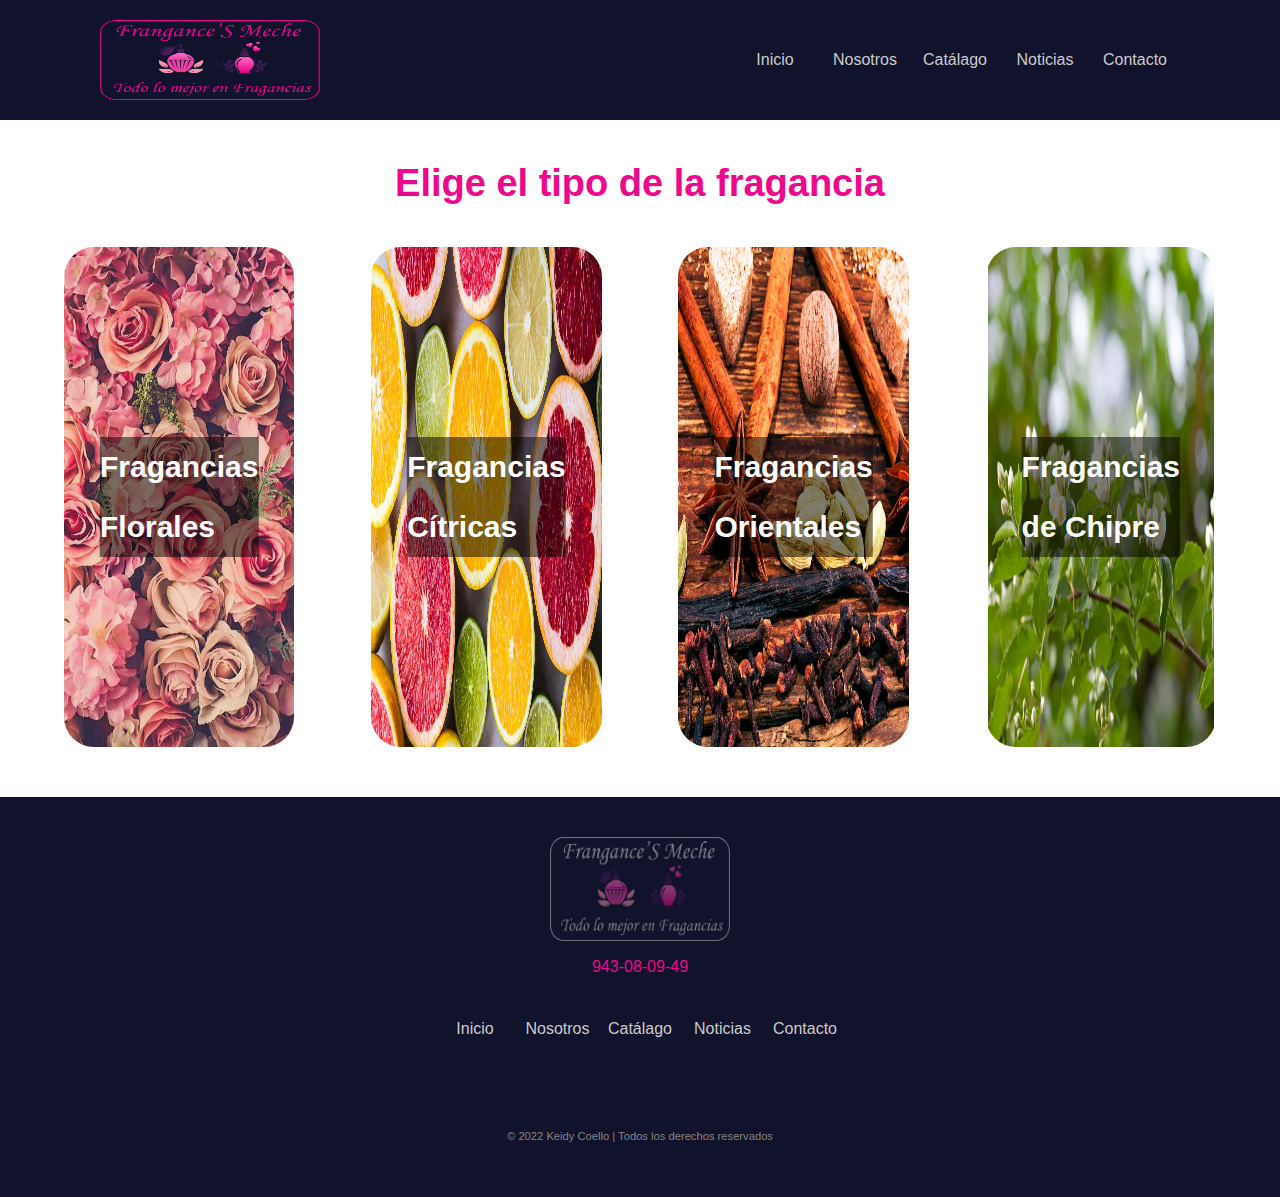
<file: html/catalago.html>
<!DOCTYPE html>
<html lang="en">
<head>
     <meta charset="UTF-8">
     <meta http-equiv="X-UA-Compatible" content="IE=edge">
     <meta name="viewport" content="width=device-width, initial-scale=1.0">
     <title>Catalago</title>
     <link rel="stylesheet" href="https://cdnjs.cloudflare.com/ajax/libs/font-awesome/6.0.0-beta3/css/all.min.css"
          integrity="sha512-Fo3rlrZj/k7ujTnHg4CGR2D7kSs0v4LLanw2qksYuRlEzO+tcaEPQogQ0KaoGN26/zrn20ImR1DfuLWnOo7aBA=="
          crossorigin="anonymous" referrerpolicy="no-referrer">
     <link rel="stylesheet" href="../css/estilos.css">
</head>
<body>
     <header class="site-header">
          <div class="logo">
               <img src="../img/logo.png" alt="logo-nosotros">
          </div>
          <nav class="navegacion">
               <div class="nav-link">
                    <a href="../index.html">Inicio</a>
               </div>
               <div class="nav-link">
                    <a href="../html/nosotros.html">Nosotros</a>
               </div>
               <div class="nav-link">
                    <a href="../html/catalago.html">Catálago</a>
               </div>
               <div class="nav-link">
                    <a href="../html/noticias.html">Noticias</a>
               </div>
               <div class="nav-link">
                    <a href="../html/contacto.html">Contacto</a>
               </div>
          </nav>
     </header>

     <main class="contenedor">
          <h1 class="titulo">Elige el tipo de la fragancia</h1>
          <div class="tipos-fragancias">
               <div class="tipo-fragancia">
                    <img src="../img/floral.jpg" alt="">
                    <a href="fraganciasflorales.html">Fragancias Florales</a>
                   
               </div>
               <div class="tipo-fragancia">
                    <img src="../img/citrica.jpg" alt="">
                    <a href="fraganciascitricas.html">Fragancias Cítricas</a>
                    
               </div>
               <div class="tipo-fragancia">
                    <img src="../img/oriental.webp" alt="">
                    <a href="fraganciasorientales.html">Fragancias Orientales</a>
                    
               </div>
               <div class="tipo-fragancia">
                    <img src="../img/chipre.jpg" alt="">
                    <a href="fraganciaschipre.html">Fragancias de Chipre</a>
               </div>
          </div>
     </main>
     
     <footer>
          <div class="logo-footer">
               <img src="../img/logo-blanco.png" alt="logo">
          </div>
          <div class="footer-phone">
               <span class="phone">
                    943-08-09-49
               </span>
          </div>
          <div class="navegacion">
               <div class="nav-link">
                    <a href="index.html">Inicio</a>
               </div>
               <div class="nav-link">
                    <a href="nosotros.html">Nosotros</a>
               </div>
               <div class="nav-link">
                    <a href="catalago.html">Catálago</a>
               </div>
               <div class="nav-link">
                    <a href="noticias.html">Noticias</a>
               </div>
               <div class="nav-link">
                    <a href="contacto.html">Contacto</a>
               </div>
          </div>
          <div class="social-media-icons">
               <a href="#">
                    <i class="fa-brands fa-instagram"></i>
               </a>
               <a href="#">
                    <i class="fa-brands fa-twitter"></i>
               </a>
               <a href="#">
                    <i class="fa-brands fa-facebook-f"></i>
               </a>
          </div>
          <div class="copyright">
               &copy; 2022 Keidy Coello &#124; Todos los derechos reservados
          </div>
     </footer>
     
</body>
</html>
</file>
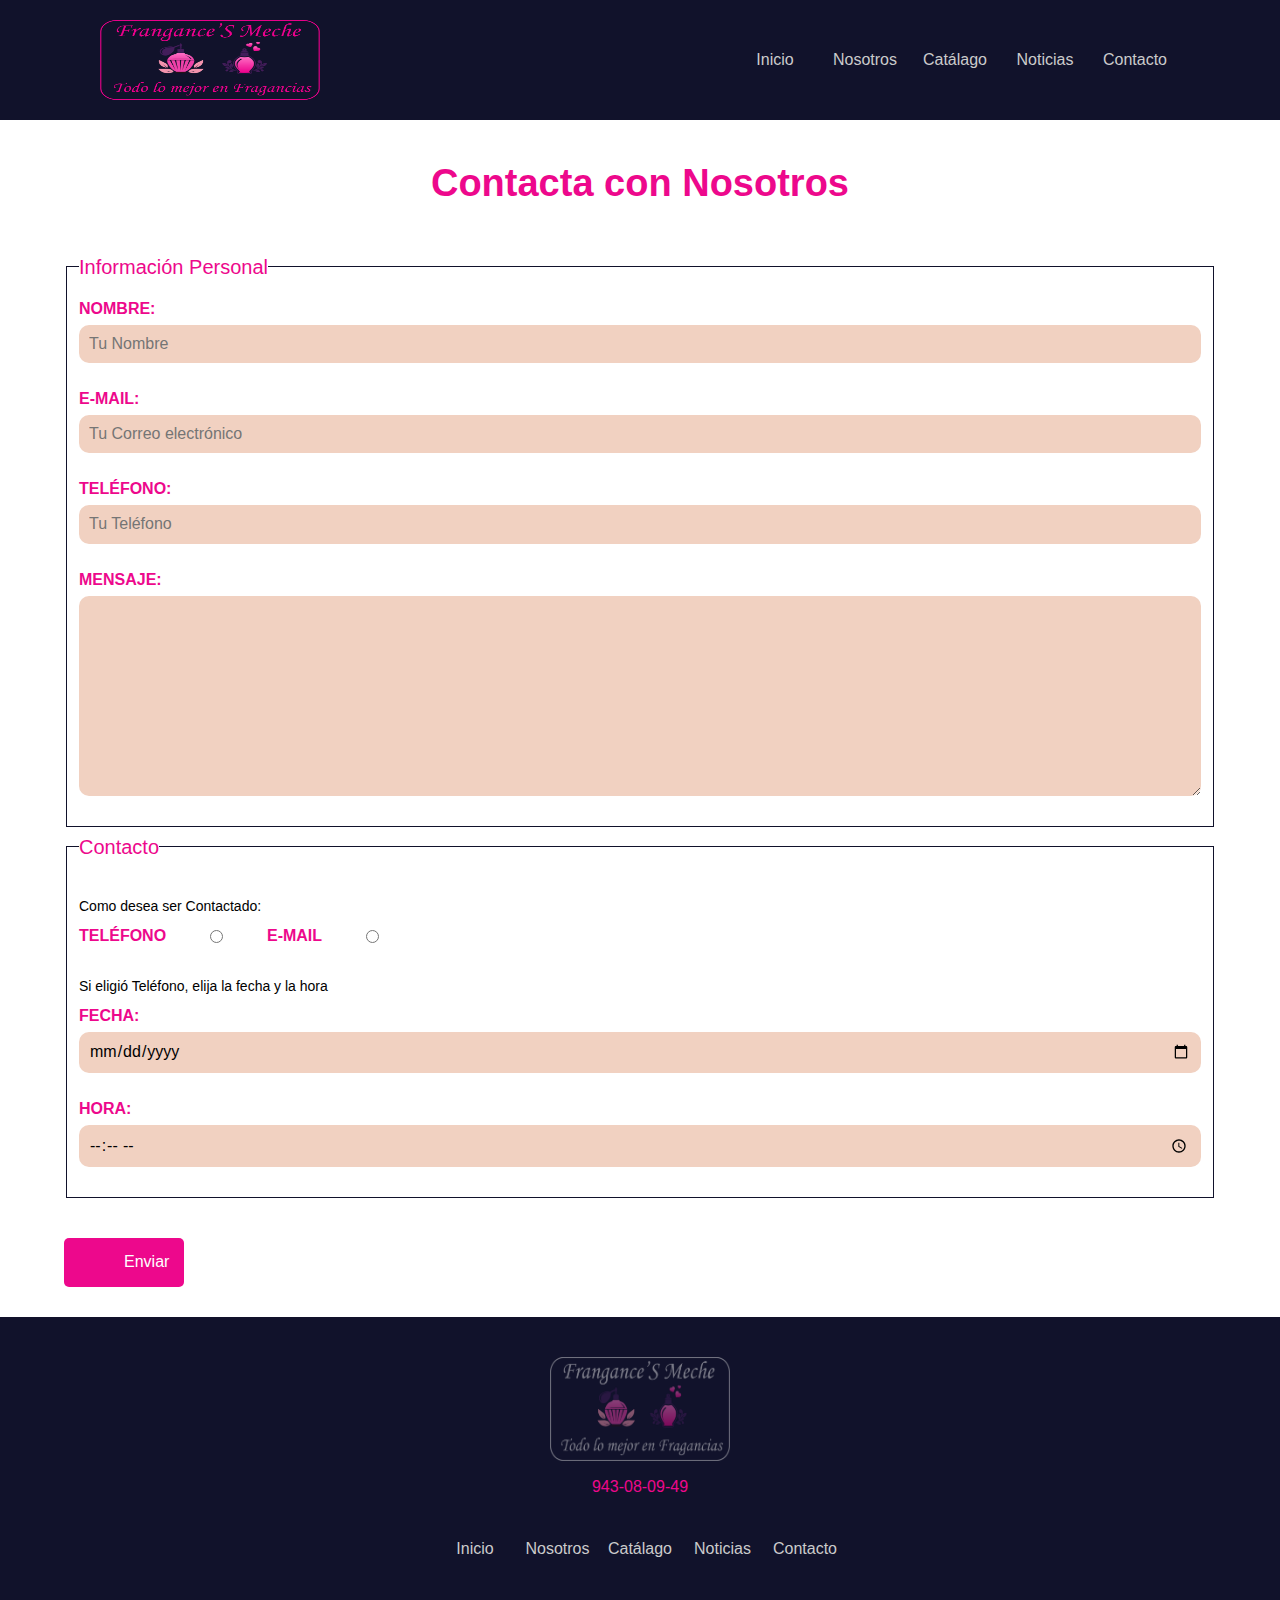
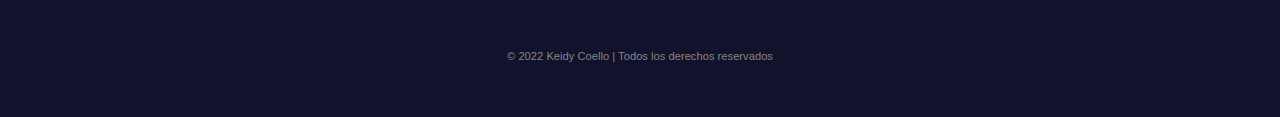
<file: html/contacto.html>
<!DOCTYPE html>
<html lang="en">
<head>
     <meta charset="UTF-8">
     <meta http-equiv="X-UA-Compatible" content="IE=edge">
     <meta name="viewport" content="width=device-width, initial-scale=1.0">
     <title>Contacto</title>
     <link rel="stylesheet" href="https://cdnjs.cloudflare.com/ajax/libs/font-awesome/6.0.0-beta3/css/all.min.css"
          integrity="sha512-Fo3rlrZj/k7ujTnHg4CGR2D7kSs0v4LLanw2qksYuRlEzO+tcaEPQogQ0KaoGN26/zrn20ImR1DfuLWnOo7aBA=="
          crossorigin="anonymous" referrerpolicy="no-referrer">
     <link rel="stylesheet" href="../css/estilos.css">
</head>
<body>
     <header class="site-header">
          <div class="logo">
               <img src="../img/logo.png" alt="logo-nosotros">
          </div>
          <nav class="navegacion">
               <div class="nav-link">
                    <a href="../index.html">Inicio</a>
               </div>
               <div class="nav-link">
                    <a href="../html/nosotros.html">Nosotros</a>
               </div>
               <div class="nav-link">
                    <a href="../html/catalago.html">Catálago</a>
               </div>
               <div class="nav-link">
                    <a href="../html/noticias.html">Noticias</a>
               </div>
               <div class="nav-link">
                    <a href="../html/contacto.html">Contacto</a>
               </div>
          </nav>
          
     </header>
     <h1 class="titulo">Contacta con Nosotros</h1>
     <main class="contenedor main-contact">
          <form class="contacto" action="">
               <fieldset>
                   <legend>Información Personal</legend>
                   <label for="nombre">Nombre:</label>
                   <input type="text" id="nombre" placeholder="Tu Nombre">
     
                   <label for="email">E-mail: </label>
                   <input type="email" id="email" placeholder="Tu Correo electrónico" required>
     
                   <label for="telefono">Teléfono:</label>
                   <input type="tel" id="telefono" placeholder="Tu Teléfono" required>
     
                   <label for="mensaje">Mensaje: </label>
                   <textarea  id="mensaje"></textarea>
     
               </fieldset>
               
               <fieldset>
                   <legend>Contacto</legend>
     
                   <p>Como desea ser Contactado:</p>
     
                   <div class="forma-contacto">
                       <label for="telefono">Teléfono</label>
                       <input type="radio" name="contacto" value="telefono" id="telefono">
     
                       <label for="correo">E-mail</label>
                       <input type="radio" name="contacto" value="correo" id="correo">
                   </div>
     
                   <p>Si eligió Teléfono, elija la fecha y la hora</p>
                   <label for="fecha">Fecha:</label>
                   <input type="date" id="fecha">
     
                   <label for="hora">Hora:</label>
                   <input type="time" id="hora" min="09:00" max="18:00">
     
        
               </fieldset>
     
               <input type="submit" value="Enviar" class="btn-contacto">
     
           </form>
     
     </main>
     
     
     <footer>
          <div class="logo-footer">
               <img src="../img/logo-blanco.png" alt="logo">
          </div>
          <div class="footer-phone">
               <span class="phone">
                    943-08-09-49
               </span>
          </div>
          <div class="navegacion">
               <div class="nav-link">
                    <a href="index.html">Inicio</a>
               </div>
               <div class="nav-link">
                    <a href="nosotros.html">Nosotros</a>
               </div>
               <div class="nav-link">
                    <a href="catalago.html">Catálago</a>
               </div>
               <div class="nav-link">
                    <a href="noticias.html">Noticias</a>
               </div>
               <div class="nav-link">
                    <a href="contacto.html">Contacto</a>
               </div>
          </div>
          <div class="social-media-icons">
               <a href="#">
                    <i class="fa-brands fa-instagram"></i>
               </a>
               <a href="#">
                    <i class="fa-brands fa-twitter"></i>
               </a>
               <a href="#">
                    <i class="fa-brands fa-facebook-f"></i>
               </a>
          </div>
          <div class="copyright">
               &copy; 2022 Keidy Coello &#124; Todos los derechos reservados
          </div>
     </footer>
     
</body>
</html>
</file>
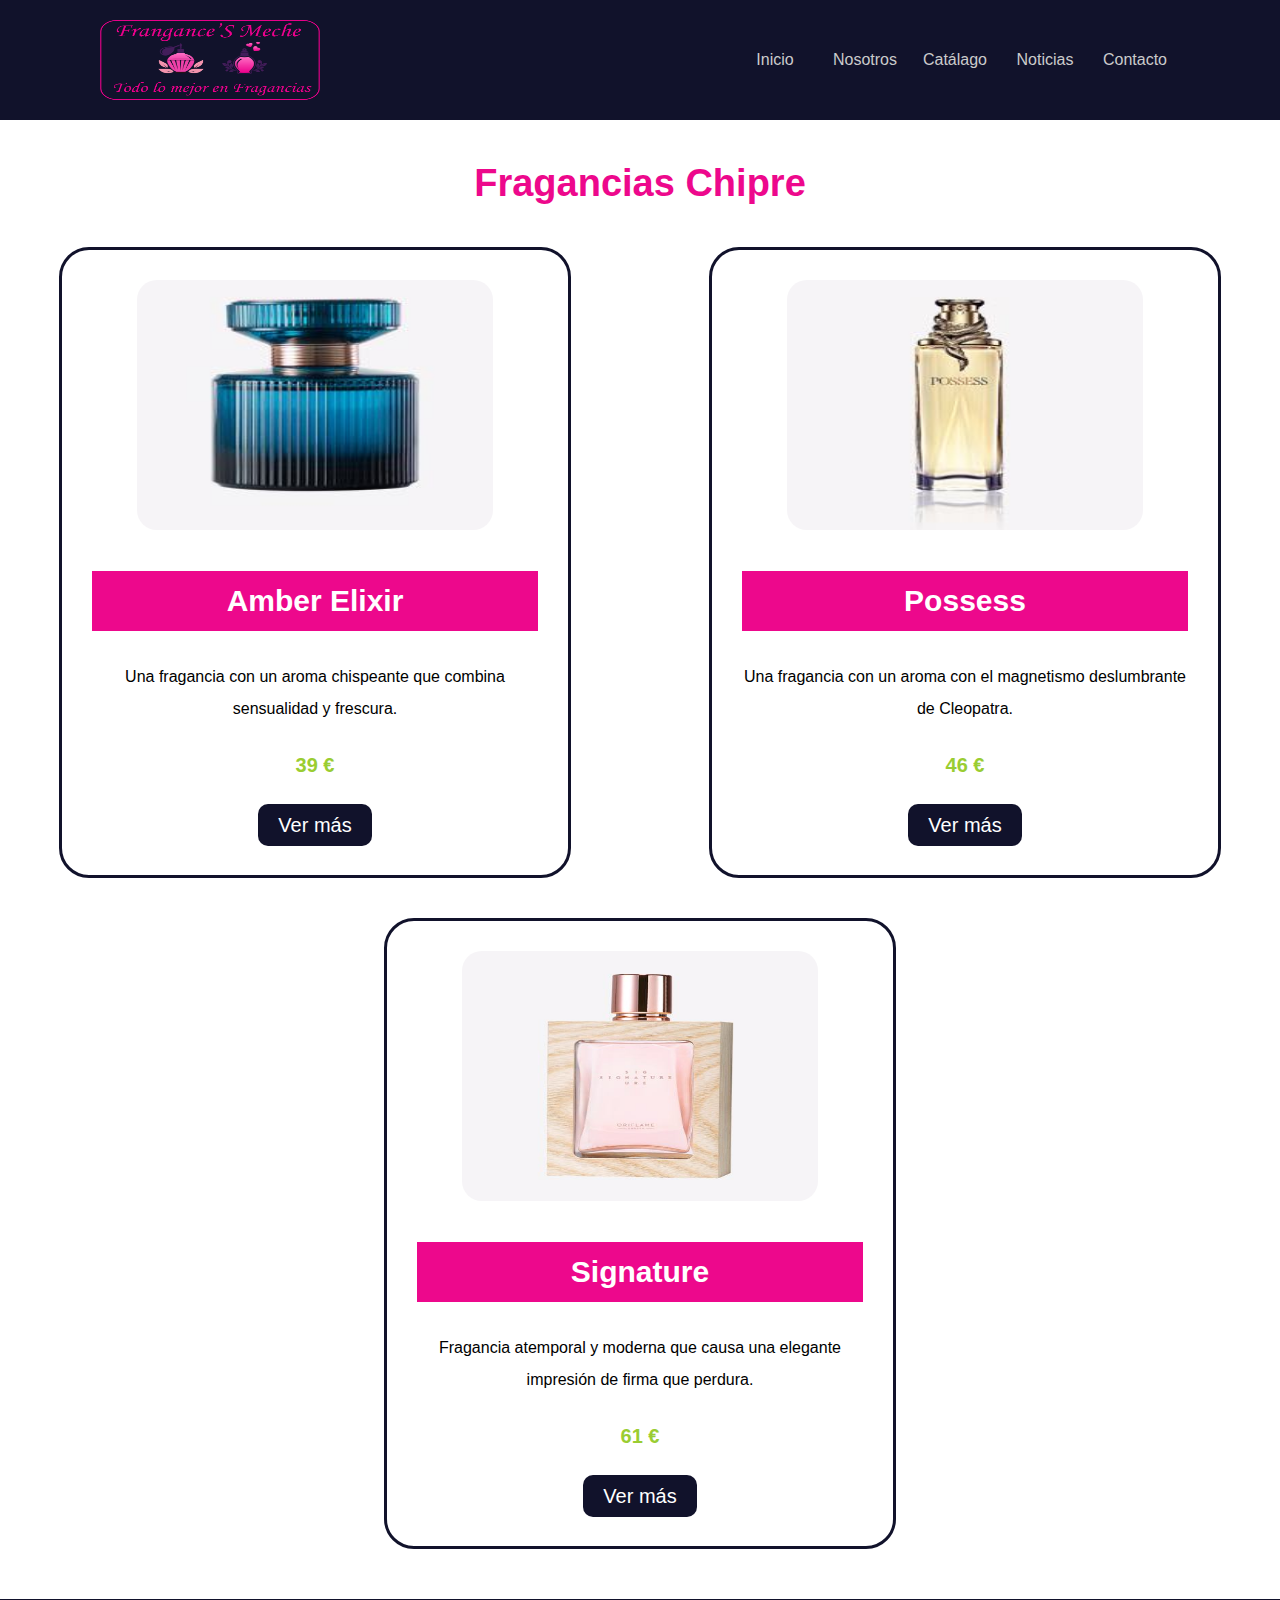
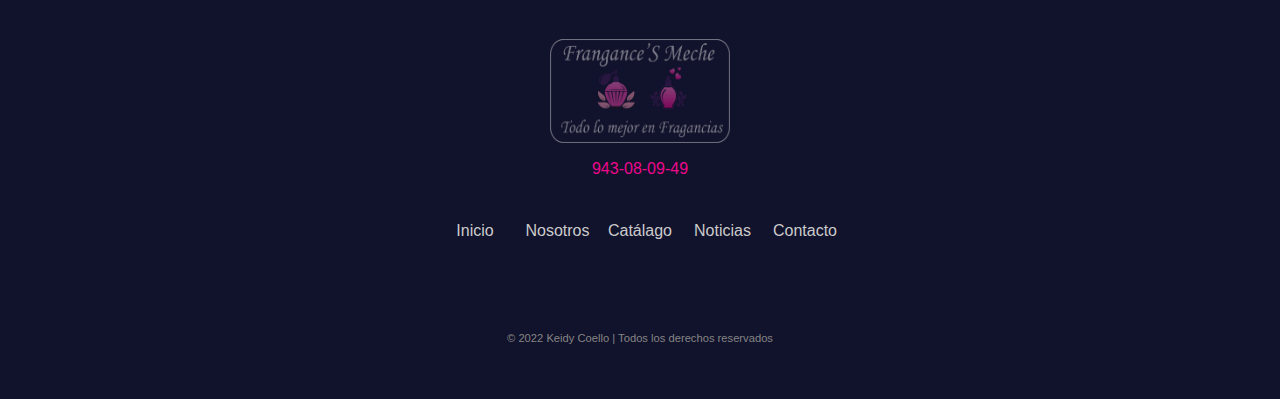
<file: html/fraganciaschipre.html>
<!DOCTYPE html>
<html lang="en">

<head>
     <meta charset="UTF-8">
     <meta http-equiv="X-UA-Compatible" content="IE=edge">
     <meta name="viewport" content="width=device-width, initial-scale=1.0">
     <title>Fragncias Chipre</title>
     <link rel="stylesheet" href="https://cdnjs.cloudflare.com/ajax/libs/font-awesome/6.0.0-beta3/css/all.min.css"
          integrity="sha512-Fo3rlrZj/k7ujTnHg4CGR2D7kSs0v4LLanw2qksYuRlEzO+tcaEPQogQ0KaoGN26/zrn20ImR1DfuLWnOo7aBA=="
          crossorigin="anonymous" referrerpolicy="no-referrer">
     <link rel="stylesheet" href="../css/estilos.css">
</head>

<body>
     <header class="site-header">
          <div class="logo">
               <img src="../img/logo.png" alt="logo-nosotros">
          </div>
          <nav class="navegacion">
               <div class="nav-link">
                    <a href="../index.html">Inicio</a>
               </div>
               <div class="nav-link">
                    <a href="../html/nosotros.html">Nosotros</a>
               </div>
               <div class="nav-link">
                    <a href="../html/catalago.html">Catálago</a>
               </div>
               <div class="nav-link">
                    <a href="../html/noticias.html">Noticias</a>
               </div>
               <div class="nav-link">
                    <a href="../html/contacto.html">Contacto</a>
               </div>
          </nav>

     </header>

     <h1 class="titulo">Fragancias Chipre</h1>
     <section class="contenedor fragancias">
          <div class="fragancia">
               <img src="../img/amber-azul.jpg" alt="">
               <div class="contenido-fragancia">
                    <h3>Amber Elixir</h3>
                    <p>Una fragancia con un aroma chispeante que combina sensualidad y frescura.</p>
                    <p class="precio">39 €</p>
               </div>
               <a href="https://es.oriflame.com/products/product?code=33044" class="btn btn-color-gris">Ver más</a>
          </div>
          <div class="fragancia">
               <img src="../img/posses-oriental.jpg" alt="">
               <div class="contenido-fragancia">
                    <h3>Possess</h3>
                    <p>Una fragancia con un aroma con el magnetismo deslumbrante de Cleopatra.</p>
                    <p class="precio">46 €</p>
               </div>
               <a href="https://es.oriflame.com/products/product?code=30886" class="btn btn-color-gris">Ver más</a>
          </div>
          <div class="fragancia">
               <img src="../img/signature-rosa.jpg" alt="">
               <div class="contenido-fragancia">
                    <h3>Signature</h3>
                    <p>Fragancia atemporal y moderna que causa una elegante impresión de firma que perdura.</p>
                    <p class="precio">61 €</p>
               </div>
               <a href="https://es.oriflame.com/products/product?code=38540" class="btn btn-color-gris">Ver más</a>
          </div>
     </section>


     <footer>
          <div class="logo-footer">
               <img src="../img/logo-blanco.png" alt="logo">
          </div>
          <div class="footer-phone">
               <span class="phone">
                    943-08-09-49
               </span>
          </div>
          <div class="navegacion">
               <div class="nav-link">
                    <a href="index.html">Inicio</a>
               </div>
               <div class="nav-link">
                    <a href="nosotros.html">Nosotros</a>
               </div>
               <div class="nav-link">
                    <a href="catalago.html">Catálago</a>
               </div>
               <div class="nav-link">
                    <a href="noticias.html">Noticias</a>
               </div>
               <div class="nav-link">
                    <a href="contacto.html">Contacto</a>
               </div>
          </div>
          <div class="social-media-icons">
               <a href="#">
                    <i class="fa-brands fa-instagram"></i>
               </a>
               <a href="#">
                    <i class="fa-brands fa-twitter"></i>
               </a>
               <a href="#">
                    <i class="fa-brands fa-facebook-f"></i>
               </a>
          </div>
          <div class="copyright">
               &copy; 2022 Keidy Coello &#124; Todos los derechos reservados
          </div>
     </footer>

</body>

</html>
</file>
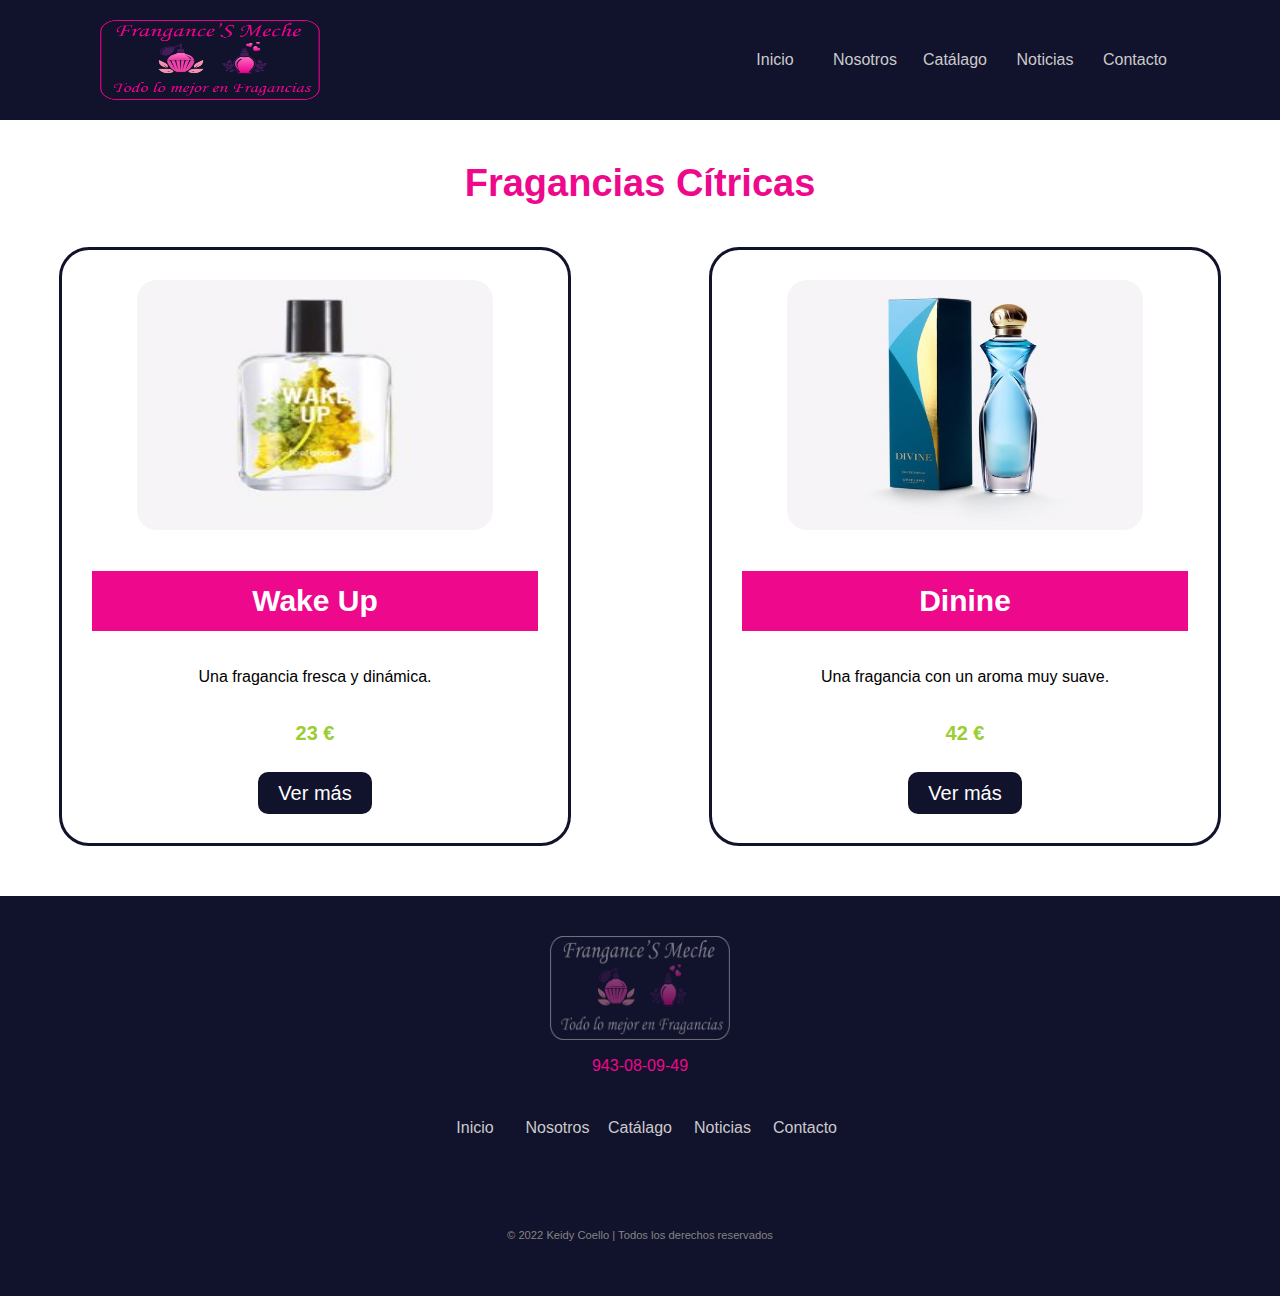
<file: html/fraganciascitricas.html>
<!DOCTYPE html>
<html lang="en">

<head>
     <meta charset="UTF-8">
     <meta http-equiv="X-UA-Compatible" content="IE=edge">
     <meta name="viewport" content="width=device-width, initial-scale=1.0">
     <title>Fragncias Citricas</title>
     <link rel="stylesheet" href="https://cdnjs.cloudflare.com/ajax/libs/font-awesome/6.0.0-beta3/css/all.min.css"
          integrity="sha512-Fo3rlrZj/k7ujTnHg4CGR2D7kSs0v4LLanw2qksYuRlEzO+tcaEPQogQ0KaoGN26/zrn20ImR1DfuLWnOo7aBA=="
          crossorigin="anonymous" referrerpolicy="no-referrer">
     <link rel="stylesheet" href="../css/estilos.css">
</head>

<body>
     <header class="site-header">
          <div class="logo">
               <img src="../img/logo.png" alt="logo-nosotros">
          </div>
          <nav class="navegacion">
               <div class="nav-link">
                    <a href="../index.html">Inicio</a>
               </div>
               <div class="nav-link">
                    <a href="../html/nosotros.html">Nosotros</a>
               </div>
               <div class="nav-link">
                    <a href="../html/catalago.html">Catálago</a>
               </div>
               <div class="nav-link">
                    <a href="../html/noticias.html">Noticias</a>
               </div>
               <div class="nav-link">
                    <a href="../html/contacto.html">Contacto</a>
               </div>
          </nav>

     </header>

     <h1 class="titulo">Fragancias Cítricas</h1>
     <section class="contenedor fragancias">
          <div class="fragancia">
               <img src="../img/Wake up.jpg" alt="">
               <div class="contenido-fragancia">
                    <h3>Wake Up</h3>
                    <p>Una fragancia fresca y dinámica.</p>
                    <p class="precio">23 €</p>
               </div>
               <a href="https://es.oriflame.com/products/product?code=37213" class="btn btn-color-gris">Ver más</a>
          </div>
          <div class="fragancia">
               <img src="../img/divine-azul.jpg" alt="">
               <div class="contenido-fragancia">
                    <h3>Dinine</h3>
                    <p>Una fragancia con un aroma muy suave.</p>
                    <p class="precio">42 €</p>
               </div>
               <a href="https://es.oriflame.com/products/product?code=38497" class="btn btn-color-gris">Ver más</a>
          </div>
     </section>


     <footer>
          <div class="logo-footer">
               <img src="../img/logo-blanco.png" alt="logo">
          </div>
          <div class="footer-phone">
               <span class="phone">
                    943-08-09-49
               </span>
          </div>
          <div class="navegacion">
               <div class="nav-link">
                    <a href="index.html">Inicio</a>
               </div>
               <div class="nav-link">
                    <a href="nosotros.html">Nosotros</a>
               </div>
               <div class="nav-link">
                    <a href="catalago.html">Catálago</a>
               </div>
               <div class="nav-link">
                    <a href="noticias.html">Noticias</a>
               </div>
               <div class="nav-link">
                    <a href="contacto.html">Contacto</a>
               </div>
          </div>
          <div class="social-media-icons">
               <a href="#">
                    <i class="fa-brands fa-instagram"></i>
               </a>
               <a href="#">
                    <i class="fa-brands fa-twitter"></i>
               </a>
               <a href="#">
                    <i class="fa-brands fa-facebook-f"></i>
               </a>
          </div>
          <div class="copyright">
               &copy; 2022 Keidy Coello &#124; Todos los derechos reservados
          </div>
     </footer>

</body>

</html>
</file>
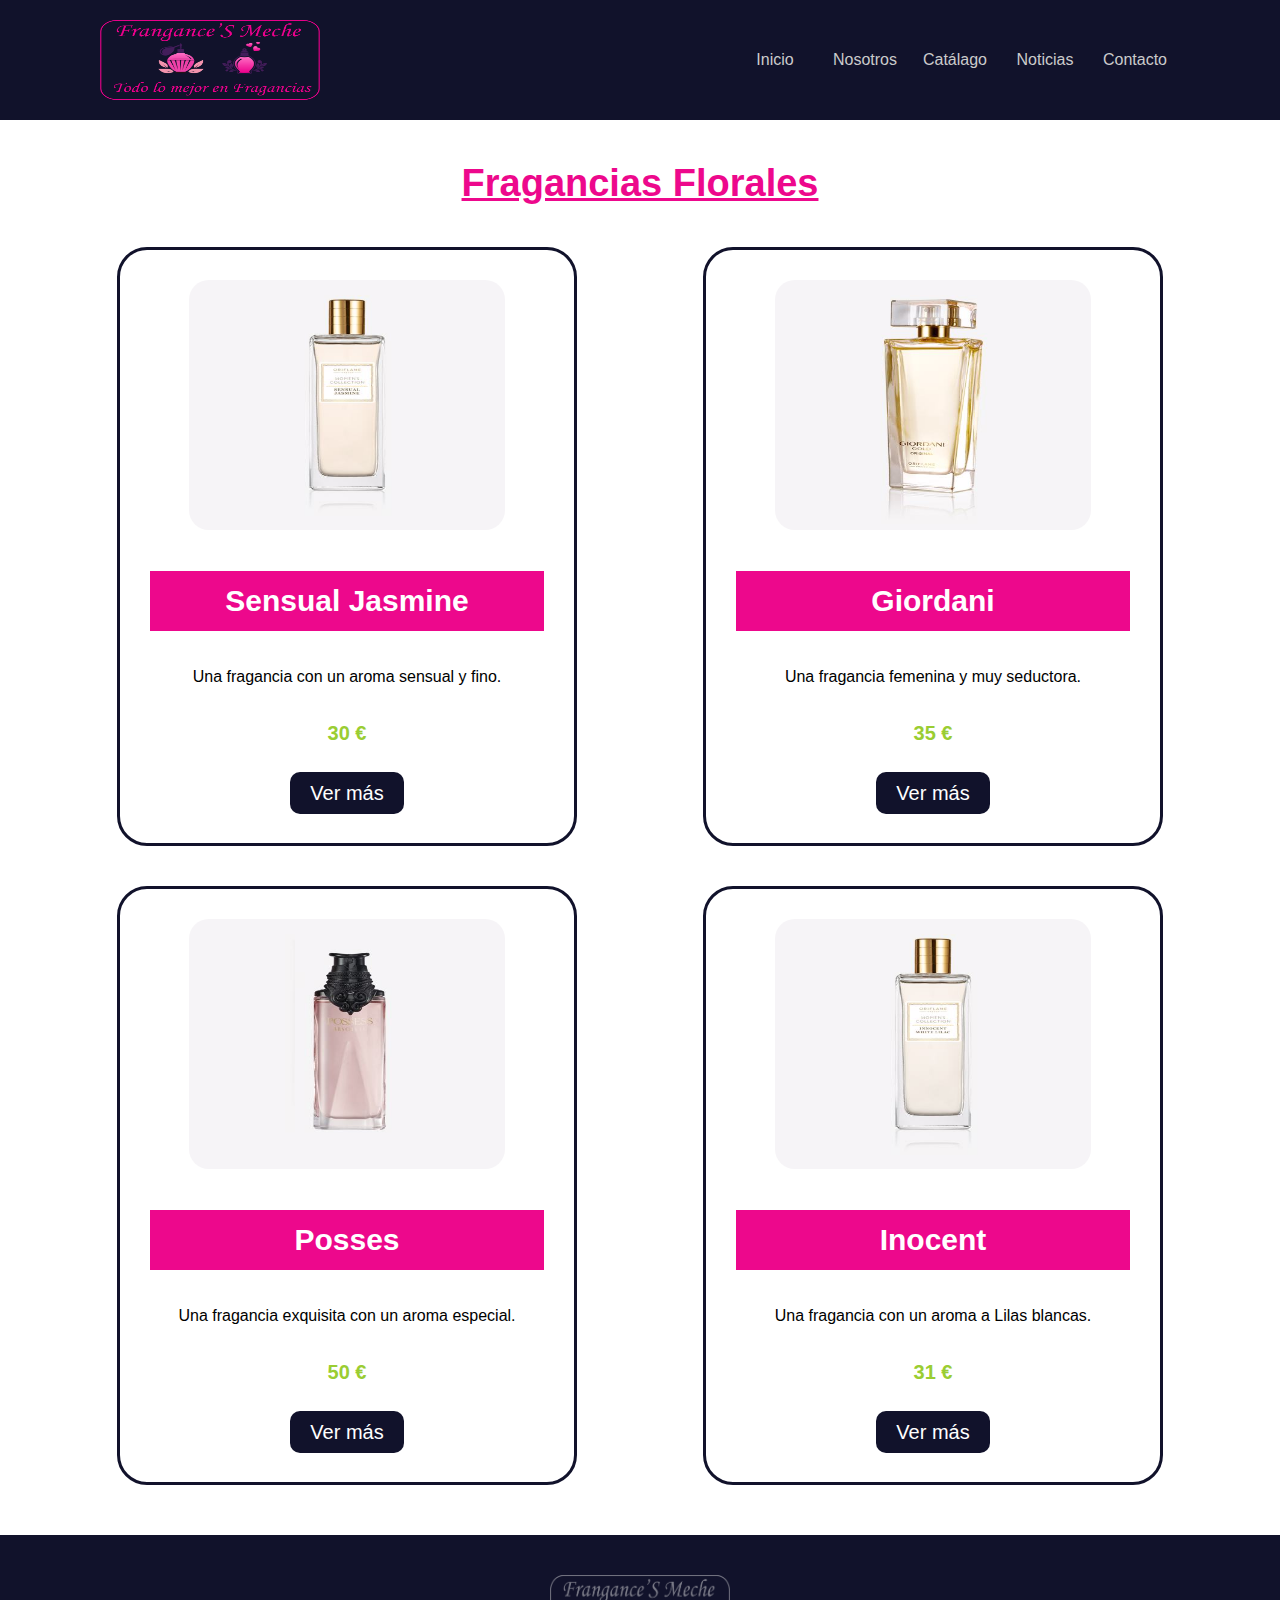
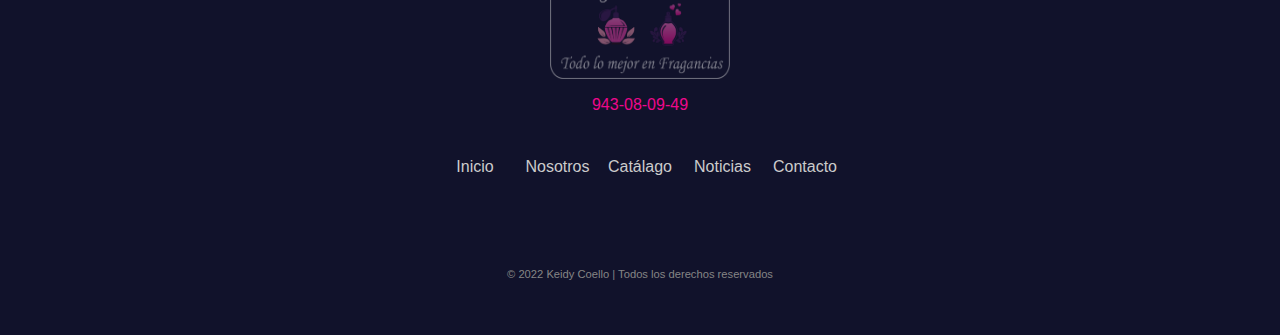
<file: html/fraganciasflorales.html>
<!DOCTYPE html>
<html lang="en">

<head>
     <meta charset="UTF-8">
     <meta http-equiv="X-UA-Compatible" content="IE=edge">
     <meta name="viewport" content="width=device-width, initial-scale=1.0">
     <title>Fragncias Florales</title>
     <link rel="stylesheet" href="https://cdnjs.cloudflare.com/ajax/libs/font-awesome/6.0.0-beta3/css/all.min.css"
          integrity="sha512-Fo3rlrZj/k7ujTnHg4CGR2D7kSs0v4LLanw2qksYuRlEzO+tcaEPQogQ0KaoGN26/zrn20ImR1DfuLWnOo7aBA=="
          crossorigin="anonymous" referrerpolicy="no-referrer">
     <link rel="stylesheet" href="../css/estilos.css">
</head>

<body>
     <header class="site-header">
          <div class="logo">
               <img src="../img/logo.png" alt="logo-nosotros">
          </div>
          <nav class="navegacion">
               <div class="nav-link">
                    <a href="../index.html">Inicio</a>
               </div>
               <div class="nav-link">
                    <a href="../html/nosotros.html">Nosotros</a>
               </div>
               <div class="nav-link">
                    <a href="../html/catalago.html">Catálago</a>
               </div>
               <div class="nav-link">
                    <a href="../html/noticias.html">Noticias</a>
               </div>
               <div class="nav-link">
                    <a href="../html/contacto.html">Contacto</a>
               </div>
          </nav>

     </header>
     
          <h1 class="titulo"><u>Fragancias Florales</u></h1>
          <main class="contenedor">
               <section class="fragancias">
                    <div class="fragancia">
                         <img src="../img/jasmine.jpg" alt="">
                         <div class="contenido-fragancia">
                              <h3>Sensual Jasmine</h3>
                              <p>Una fragancia con un aroma sensual y fino.</p>
                              <p class="precio">30 €</p>
                         </div>
                         <a href="https://es.oriflame.com/products/product?code=33168" class="btn btn-color-gris">Ver más</a>
                    </div>
                    <div class="fragancia">
                         <img src="../img/giordani.jpg" alt="">
                         <div class="contenido-fragancia">
                              <h3>Giordani</h3>
                              <p>Una fragancia femenina y muy seductora.</p>
                              <p class="precio">35 €</p>
                         </div>
                         <a href="https://es.oriflame.com/products/product?code=32150" class="btn btn-color-gris">Ver más</a>
                    </div>
                    
                    <div class="fragancia">
                         <img src="../img/posess.jpg" alt="">
                         <div class="contenido-fragancia">
                              <h3>Posses</h3>
                              <p>Una fragancia exquisita con un aroma especial.</p>
                              <p class="precio">50 €</p>
                         </div>
                         <a href="https://es.oriflame.com/products/product?code=33955" class="btn btn-color-gris">Ver más</a>
                    </div>
                    <div class="fragancia">
                         <img src="../img/inocent.jpg" alt="">
                         <div class="contenido-fragancia">
                              <h3>Inocent</h3>
                              <p>Una fragancia con un aroma a Lilas blancas.</p>
                              <p class="precio">31 €</p>
                         </div>
                         <a href="https://es.oriflame.com/products/product?code=32438" class="btn btn-color-gris">Ver más</a>
                    </div>
               </section>

          </main>
          
   

     <footer>
          <div class="logo-footer">
               <img src="../img/logo-blanco.png" alt="logo">
          </div>
          <div class="footer-phone">
               <span class="phone">
                    943-08-09-49
               </span>
          </div>
          <div class="navegacion">
               <div class="nav-link">
                    <a href="index.html">Inicio</a>
               </div>
               <div class="nav-link">
                    <a href="nosotros.html">Nosotros</a>
               </div>
               <div class="nav-link">
                    <a href="catalago.html">Catálago</a>
               </div>
               <div class="nav-link">
                    <a href="noticias.html">Noticias</a>
               </div>
               <div class="nav-link">
                    <a href="contacto.html">Contacto</a>
               </div>
          </div>
          <div class="social-media-icons">
               <a href="#">
                    <i class="fa-brands fa-instagram"></i>
               </a>
               <a href="#">
                    <i class="fa-brands fa-twitter"></i>
               </a>
               <a href="#">
                    <i class="fa-brands fa-facebook-f"></i>
               </a>
          </div>
          <div class="copyright">
               &copy; 2022 Keidy Coello &#124; Todos los derechos reservados
          </div>
     </footer>

</body>

</html>
</file>
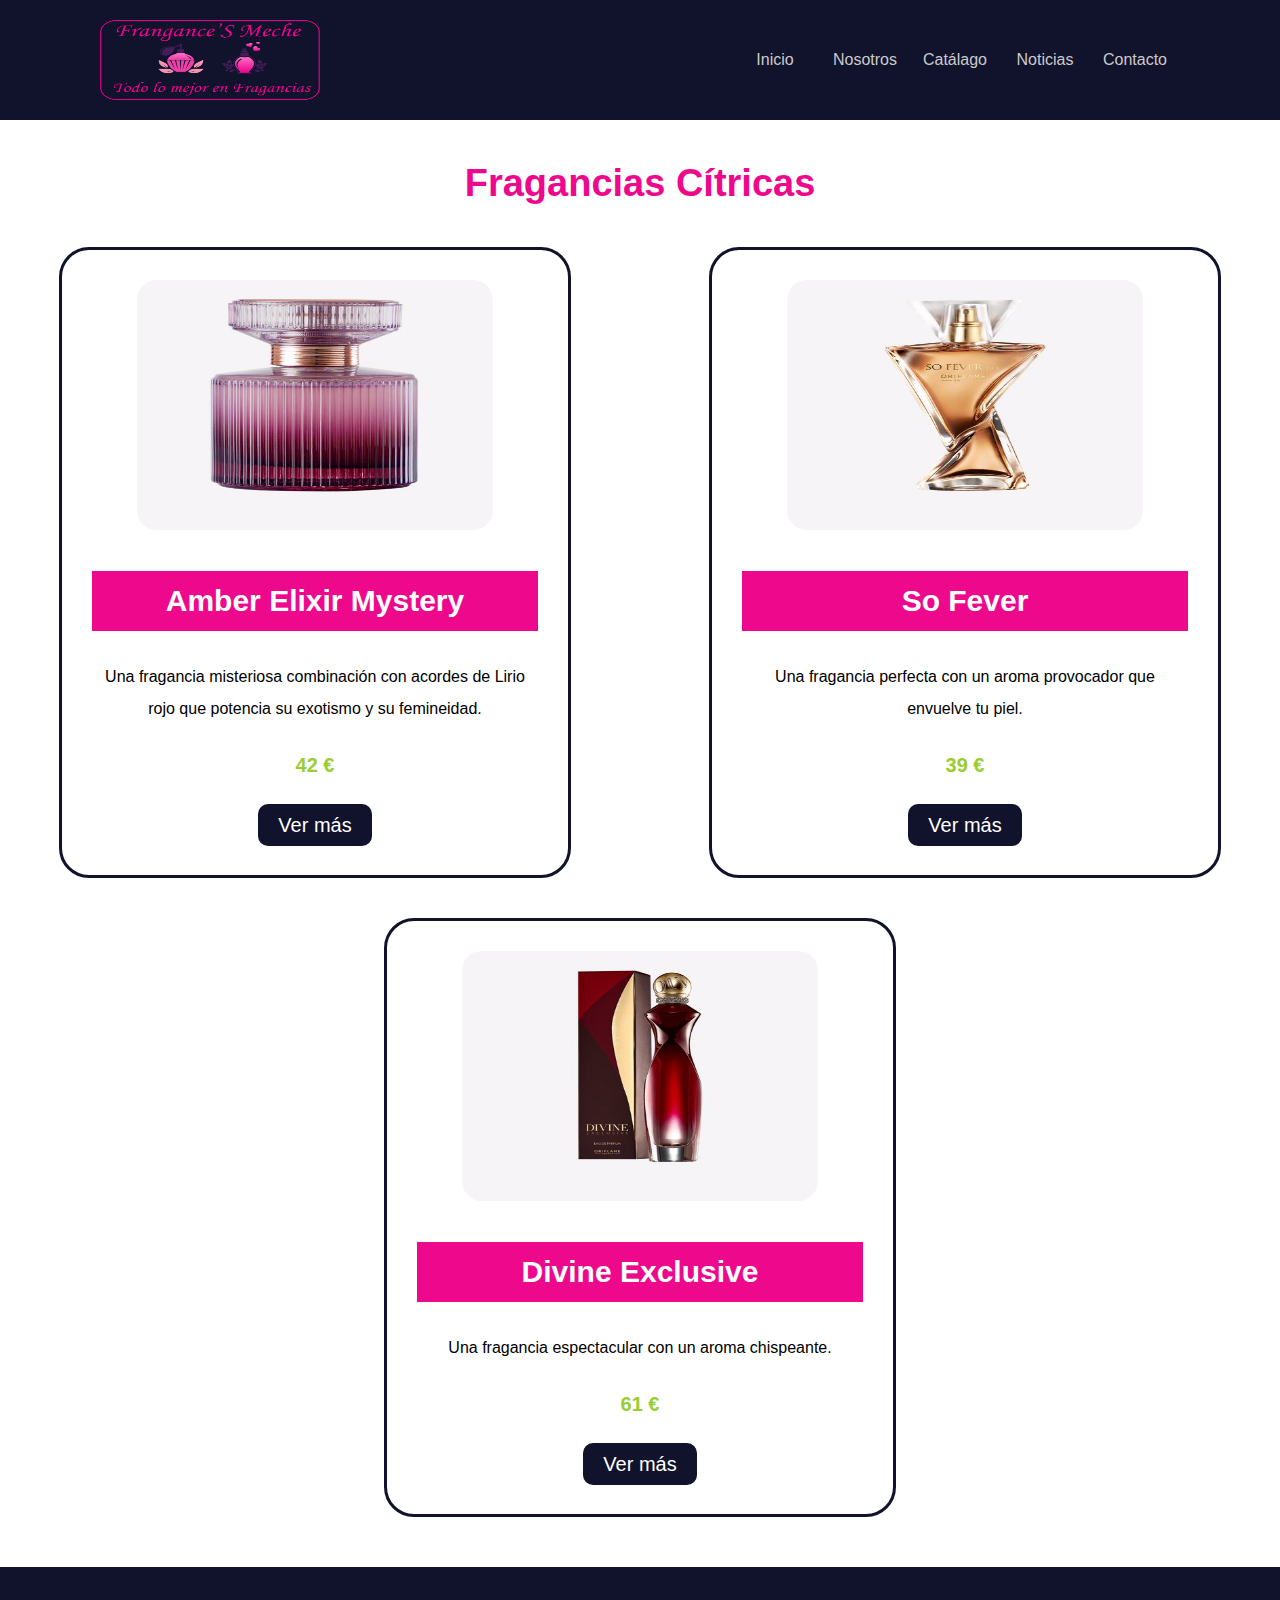
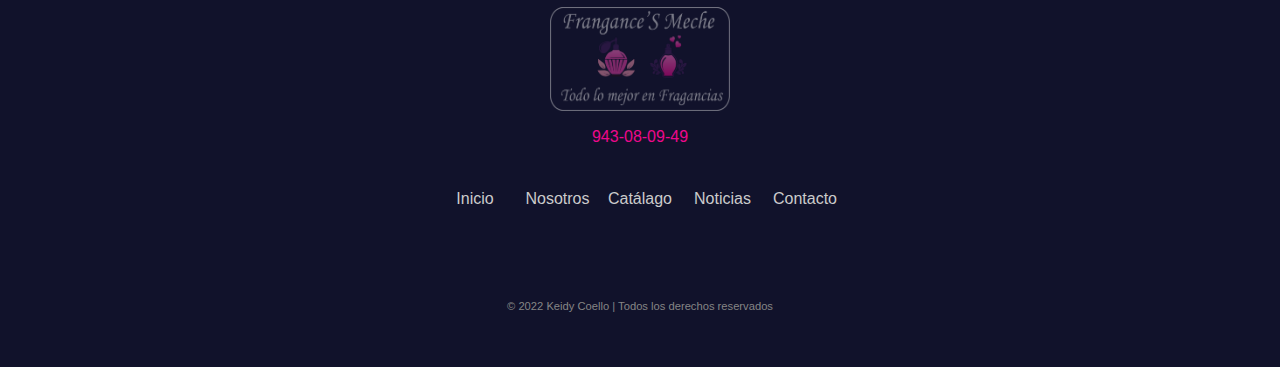
<file: html/fraganciasorientales.html>
<!DOCTYPE html>
<html lang="en">

<head>
     <meta charset="UTF-8">
     <meta http-equiv="X-UA-Compatible" content="IE=edge">
     <meta name="viewport" content="width=device-width, initial-scale=1.0">
     <title>Fragncias Orientales</title>
     <link rel="stylesheet" href="https://cdnjs.cloudflare.com/ajax/libs/font-awesome/6.0.0-beta3/css/all.min.css"
          integrity="sha512-Fo3rlrZj/k7ujTnHg4CGR2D7kSs0v4LLanw2qksYuRlEzO+tcaEPQogQ0KaoGN26/zrn20ImR1DfuLWnOo7aBA=="
          crossorigin="anonymous" referrerpolicy="no-referrer">
     <link rel="stylesheet" href="../css/estilos.css">
</head>

<body>
     <header class="site-header">
          <div class="logo">
               <img src="../img/logo.png" alt="logo-nosotros">
          </div>
          <nav class="navegacion">
               <div class="nav-link">
                    <a href="../index.html">Inicio</a>
               </div>
               <div class="nav-link">
                    <a href="../html/nosotros.html">Nosotros</a>
               </div>
               <div class="nav-link">
                    <a href="../html/catalago.html">Catálago</a>
               </div>
               <div class="nav-link">
                    <a href="../html/noticias.html">Noticias</a>
               </div>
               <div class="nav-link">
                    <a href="../html/contacto.html">Contacto</a>
               </div>
          </nav>

     </header>

     <h1 class="titulo">Fragancias Cítricas</h1>
     <section class="contenedor fragancias">
          <div class="fragancia">
               <img src="../img/amber.jpg" alt="">
               <div class="contenido-fragancia">
                    <h3>Amber Elixir Mystery</h3>
                    <p>Una fragancia misteriosa combinación con acordes de Lirio rojo que potencia su exotismo y su femineidad.</p>
                    <p class="precio">42 €</p>
               </div>
               <a href="https://es.oriflame.com/products/product?code=35681" class="btn btn-color-gris">Ver más</a>
          </div>
          <div class="fragancia">
               <img src="../img/so-forever.jpg" alt="">
               <div class="contenido-fragancia">
                    <h3>So Fever</h3>
                    <p>Una fragancia perfecta con un aroma provocador que envuelve tu piel.</p>
                    <p class="precio">39 €</p>
               </div>
               <a href="https://es.oriflame.com/products/product?code=42787" class="btn btn-color-gris">Ver más</a>
          </div>
          <div class="fragancia">
               <img src="../img/divine.jpg" alt="">
               <div class="contenido-fragancia">
                    <h3>Divine Exclusive</h3>
                    <p>Una fragancia espectacular con un aroma chispeante.</p>
                    <p class="precio">61 €</p>
               </div>
               <a href="https://es.oriflame.com/products/product?code=38498" class="btn btn-color-gris">Ver más</a>
          </div>
     </section>


     <footer>
          <div class="logo-footer">
               <img src="../img/logo-blanco.png" alt="logo">
          </div>
          <div class="footer-phone">
               <span class="phone">
                    943-08-09-49
               </span>
          </div>
          <div class="navegacion">
               <div class="nav-link">
                    <a href="index.html">Inicio</a>
               </div>
               <div class="nav-link">
                    <a href="nosotros.html">Nosotros</a>
               </div>
               <div class="nav-link">
                    <a href="catalago.html">Catálago</a>
               </div>
               <div class="nav-link">
                    <a href="noticias.html">Noticias</a>
               </div>
               <div class="nav-link">
                    <a href="contacto.html">Contacto</a>
               </div>
          </div>
          <div class="social-media-icons">
               <a href="#">
                    <i class="fa-brands fa-instagram"></i>
               </a>
               <a href="#">
                    <i class="fa-brands fa-twitter"></i>
               </a>
               <a href="#">
                    <i class="fa-brands fa-facebook-f"></i>
               </a>
          </div>
          <div class="copyright">
               &copy; 2022 Keidy Coello &#124; Todos los derechos reservados
          </div>
     </footer>

</body>

</html>
</file>
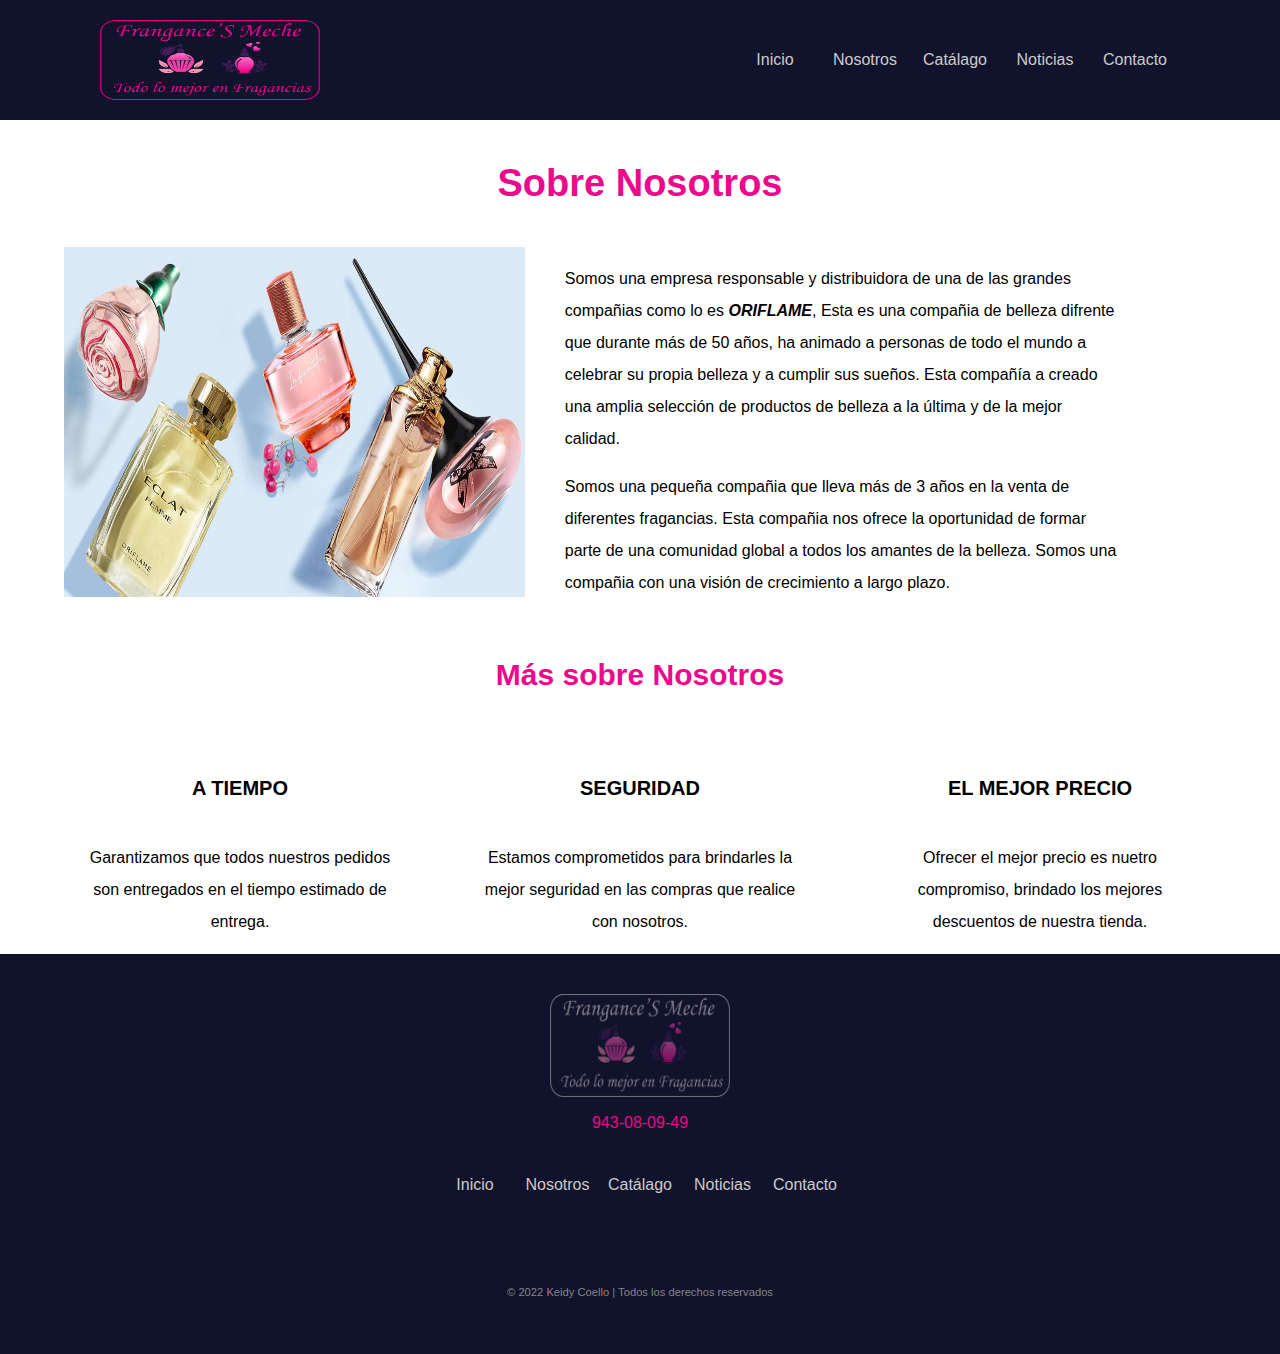
<file: html/nosotros.html>
<!DOCTYPE html>
<html lang="en">
<head>
     <meta charset="UTF-8">
     <meta http-equiv="X-UA-Compatible" content="IE=edge">
     <meta name="viewport" content="width=device-width, initial-scale=1.0">
     <title>Nosotros</title>
     <link rel="stylesheet" href="https://cdnjs.cloudflare.com/ajax/libs/font-awesome/6.0.0-beta3/css/all.min.css"
          integrity="sha512-Fo3rlrZj/k7ujTnHg4CGR2D7kSs0v4LLanw2qksYuRlEzO+tcaEPQogQ0KaoGN26/zrn20ImR1DfuLWnOo7aBA=="
          crossorigin="anonymous" referrerpolicy="no-referrer">
     <link rel="stylesheet" href="../css/estilos.css">
</head>
<body>
     <!-- header -->
     <header class="site-header">
          <div class="logo">
               <img src="../img/logo.png" alt="logo-nosotros">
          </div>
          <nav class="navegacion">
               <div class="nav-link">
                    <a href="../index.html">Inicio</a>
               </div>
               <div class="nav-link">
                    <a href="../html/nosotros.html">Nosotros</a>
               </div>
               <div class="nav-link">
                    <a href="../html/catalago.html">Catálago</a>
               </div>
               <div class="nav-link">
                    <a href="../html/noticias.html">Noticias</a>
               </div>
               <div class="nav-link">
                    <a href="../html/contacto.html">Contacto</a>
               </div>
          </nav>
     </header>
     <!-- Seccion del main -->
     <main class="contenedor">
          <div class="titulo">
               <h1>Sobre Nosotros</h1>
          </div>
          <div class="content-nosotros">
               <div class="img-nosotros">
                    <img src="../img/fragancias.jpg" alt="imagen-nosotros">
               </div>
               <div class="text-nosotros">
                    <p>Somos una empresa responsable y distribuidora de una de las grandes compañias como lo es <span>ORIFLAME</span>, Esta es una compañia de belleza difrente que durante más de 50 años, ha animado a personas de todo el mundo a celebrar su propia belleza y a cumplir sus sueños. Esta compañía a creado una amplia selección de productos de belleza a la última y de la mejor calidad.</p>
                   <p>Somos una pequeña compañia que lleva más de 3 años en la venta de diferentes fragancias. Esta compañia nos ofrece la oportunidad de formar parte de una comunidad global a todos los amantes de la belleza. Somos una compañia con una visión de crecimiento a largo plazo.

                    </p>
               </div>
          </div>
     </main>
    
     <!-- Sección Más sobre nosotros -->
     <section>
          <div class="titulo">
               <h3>Más sobre Nosotros</h3>
          </div>
          
          <div class="icon-nosotros">
               <div class="icono">
                    <i class="fa-regular fa-clock"></i>
                    <h5>A Tiempo</h5>
                    <p>Garantizamos que todos nuestros pedidos son entregados en el tiempo estimado de entrega.</p>
               </div>
               <div class="icono">
                    <i class="fa-solid fa-lock"></i>
                    <h5>Seguridad</h5>
                    <p>Estamos comprometidos para brindarles la mejor seguridad en las compras que realice con nosotros.</p>
               </div>
               <div class="icono">
                    <i class="fa-solid fa-hand-holding-dollar"></i>
                    <h5>El Mejor Precio</h5>
                    <p>Ofrecer el mejor precio es nuetro compromiso, brindado los mejores descuentos de nuestra tienda.</p> 
               </div>
          </div>
     </section>
     
     <!-- Footer -->
     <footer>
          <div class="logo-footer">
               <img src="../img/logo-blanco.png" alt="logo">
          </div>
          <div class="footer-phone">
               <span class="phone">
                    943-08-09-49
               </span>
          </div>
          <div class="navegacion">
               <div class="nav-link">
                    <a href="index.html">Inicio</a>
               </div>
               <div class="nav-link">
                    <a href="nosotros.html">Nosotros</a>
               </div>
               <div class="nav-link">
                    <a href="catalago.html">Catálago</a>
               </div>
               <div class="nav-link">
                    <a href="noticias.html">Noticias</a>
               </div>
               <div class="nav-link">
                    <a href="contacto.html">Contacto</a>
               </div>
          </div>
          <div class="social-media-icons">
               <a href="#">
                    <i class="fa-brands fa-instagram"></i>
               </a>
               <a href="#">
                    <i class="fa-brands fa-twitter"></i>
               </a>
               <a href="#">
                    <i class="fa-brands fa-facebook-f"></i>
               </a>
          </div>
          <div class="copyright">
               &copy; 2022 Keidy Coello &#124; Todos los derechos reservados
          </div>
     </footer>
     
</body>
</html>
</file>
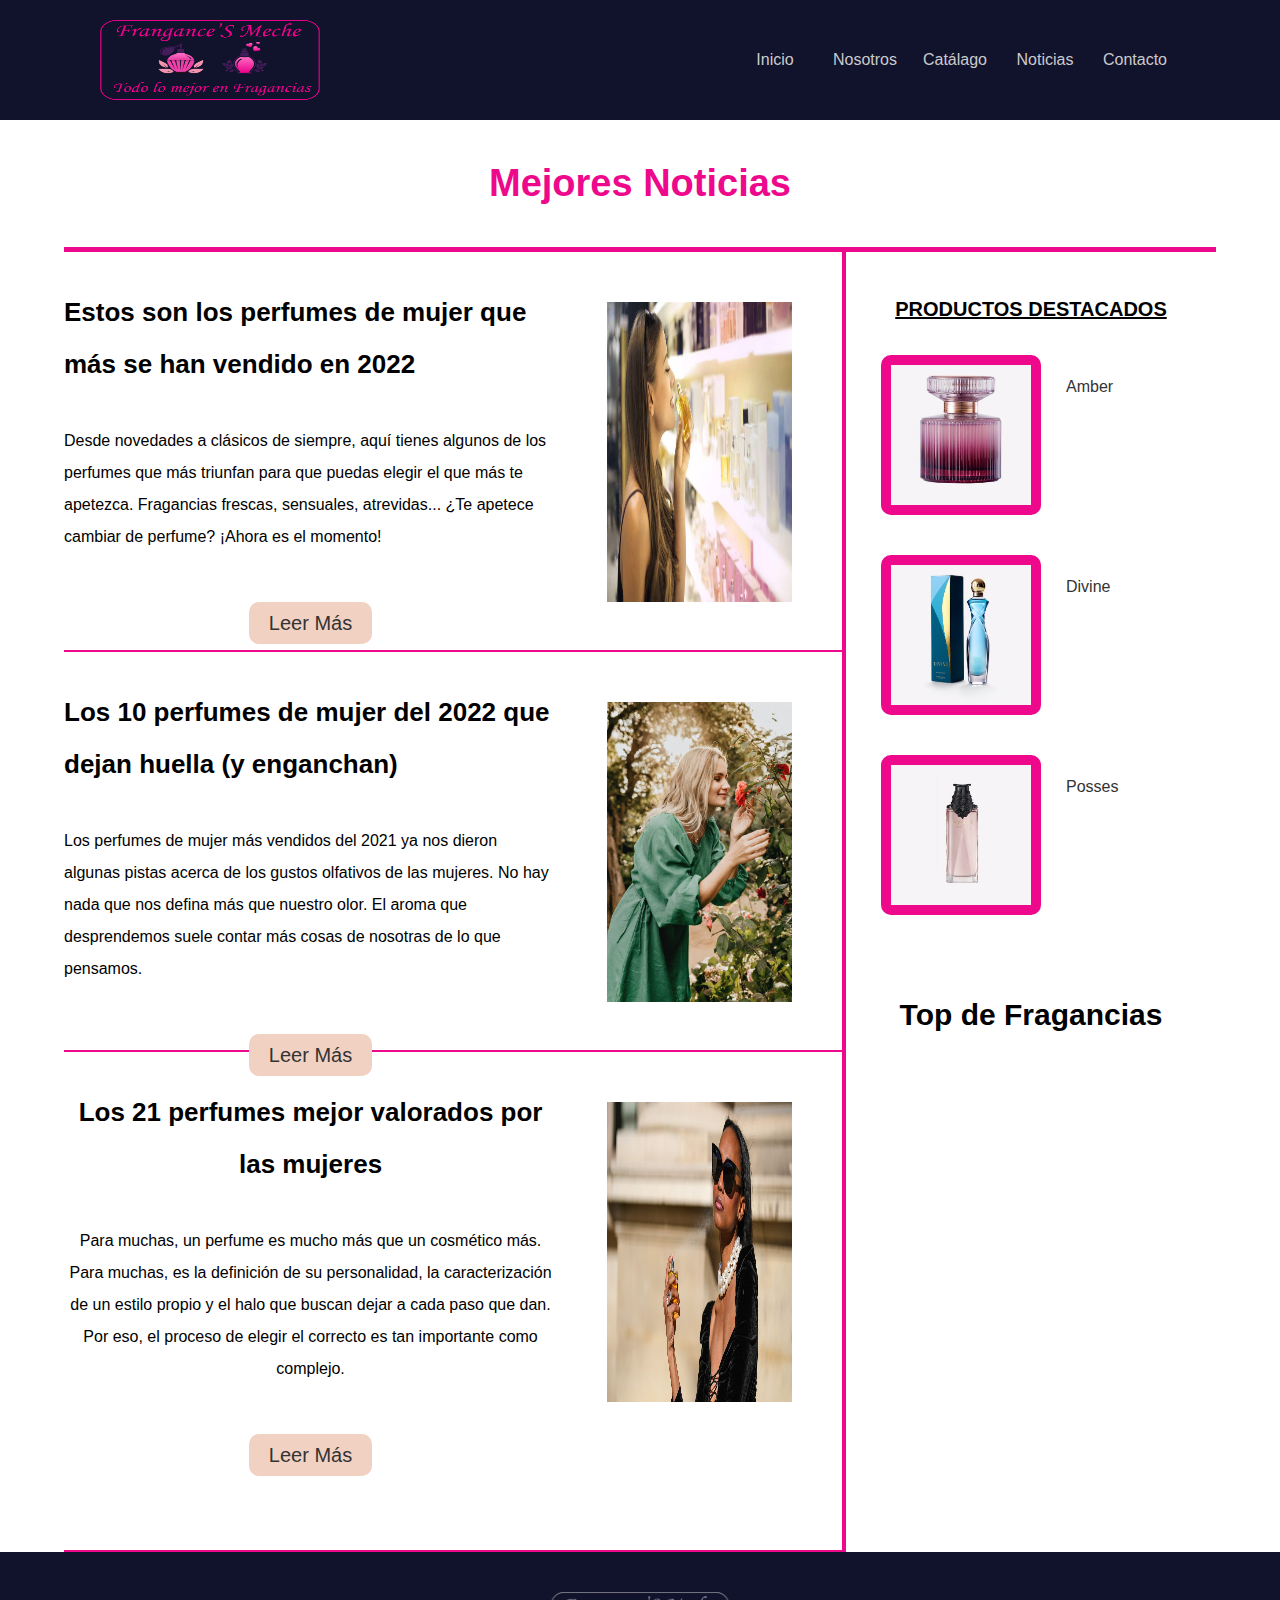
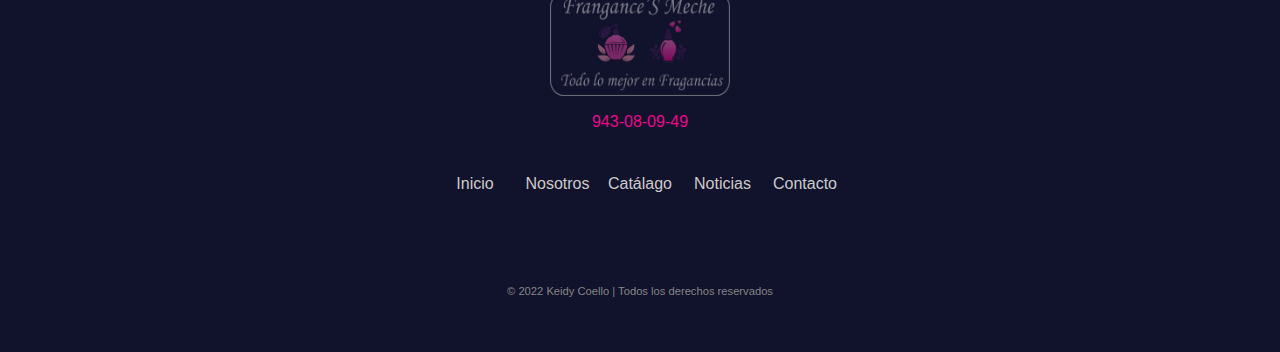
<file: html/noticias.html>
<!DOCTYPE html>
<html lang="en">

<head>
     <meta charset="UTF-8">
     <meta http-equiv="X-UA-Compatible" content="IE=edge">
     <meta name="viewport" content="width=device-width, initial-scale=1.0">
     <title>Noticias</title>
     <link rel="stylesheet" href="https://cdnjs.cloudflare.com/ajax/libs/font-awesome/6.0.0-beta3/css/all.min.css"
          integrity="sha512-Fo3rlrZj/k7ujTnHg4CGR2D7kSs0v4LLanw2qksYuRlEzO+tcaEPQogQ0KaoGN26/zrn20ImR1DfuLWnOo7aBA=="
          crossorigin="anonymous" referrerpolicy="no-referrer">
     <link rel="stylesheet" href="../css/estilos.css">
</head>

<body>
     <header class="site-header">
          <div class="logo">
               <img src="../img/logo.png" alt="logo-nosotros">
          </div>
          <nav class="navegacion">
               <div class="nav-link">
                    <a href="../index.html">Inicio</a>
               </div>
               <div class="nav-link">
                    <a href="../html/nosotros.html">Nosotros</a>
               </div>
               <div class="nav-link">
                    <a href="../html/catalago.html">Catálago</a>
               </div>
               <div class="nav-link">
                    <a href="../html/noticias.html">Noticias</a>
               </div>
               <div class="nav-link">
                    <a href="../html/contacto.html">Contacto</a>
               </div>
          </nav>

     </header>
     <h1 class="titulo">Mejores Noticias</h1>
     <main class="contenedor">
          <div class=" main-page noticias">
               <section class="main-product">
                    <div class="noticia1">
                         <h4>Estos son los perfumes de mujer que más se han vendido en 2022</h4>
                         <p>
                              Desde novedades a clásicos de siempre, aquí tienes algunos de los perfumes que más triunfan para que puedas elegir el que más te apetezca. Fragancias frescas, sensuales, atrevidas... ¿Te apetece cambiar de perfume? ¡Ahora es el momento!
                         </p>
                         <div class="btn-informacion">
                              <a href="https://www.clara.es/belleza/cuerpo/perfumes-mujer-mas-vendidos-2022_22072" target="_blank" class="btn">Leer Más</a>
                         </div>
                    </div>
     
                    <div class="product-giordani"> 
                         <img src="../img/noticia1.jpg" alt="imagen-noticia">
                    </div>
               </section>
     
               <section class="galeria main-product">
                    <div class="noticia1">
                         <h4>Los 10 perfumes de mujer del 2022 que dejan huella (y enganchan)</h4>
                         <p>
                              Los perfumes de mujer más vendidos del 2021 ya nos dieron algunas pistas acerca de los gustos olfativos de las mujeres. No hay nada que nos defina más que nuestro olor. El aroma que desprendemos suele contar más cosas de nosotras de lo que pensamos. 
                              
                         </p>
                         <div class="btn-informacion">
                              <a href="https://www.clara.es/belleza/cuerpo/perfumes-mujer-2022-que-enganchan_22828" target="_blank" class="btn">Leer Más</a>
                         </div>
                    </div>
     
                    <div class="product-giordani">
                         <img src="../img/noticia2.jpg" alt="imagen-noticia2">
                    </div>
               </section>
     
               <section class="galeria main-product article">
                    <div class="noticia1">
                         <h4>Los 21 perfumes mejor valorados por las mujeres</h4>
                         <p>
                              Para muchas, un perfume es mucho más que un cosmético más. Para muchas, es la definición de su personalidad, la caracterización de un estilo propio y el halo que buscan dejar a cada paso que dan. Por eso, el proceso de elegir el correcto es tan importante como complejo.
                              
                         </p>
                         <div class="btn-informacion">
                              <a href="https://www.elle.com/es/belleza/cara-cuerpo/g40861516/perfumes-mujer-mejor-valorados/" target="_blank" class="btn">Leer Más</a>
                         </div>
                    </div>
     
                    <div class="product-giordani">
                         <img src="../img/noticia3.jpg" alt="imagen-noticia3">
                    </div>
               </section>
             
              
               <aside>
                    <div class="product-destacados">
                         <h4>Productos Destacados</h4>
                         <div class="product-destacado">
                              <div class="img-destacada">
                                   <a href="html/catalago.html"><img src="../img/amber.jpg" alt="amber"></a>
                              </div>
                              <div>
                                   <p>Amber</p>
                              </div>
                         </div>
                         <div class="product-destacado">
                              <div class="img-destacada">
                                   <a href="html/catalago.html"><img src="../img/divine-azul.jpg" alt="amber"></a>
                              </div>
                              <div>
                                   <p>Divine</p>
                              </div>
                         </div>
                         <div class="product-destacado">
                              <div class="img-destacada">
                                   <a href="html/catalago.html"><img src="../img/posess.jpg" alt="amber"></a>
                              </div>
                              <div>
                                   <p>Posses</p>
                              </div>
                         </div>
                    </div>
                    <div>
                         <h3>Top de Fragancias</h3>
                         <div>
                              <iframe width="350" height="315" src="https://www.youtube.com/embed/C-khfma7gA0" title="YouTube video player" frameborder="0" allow="accelerometer; autoplay; clipboard-write; encrypted-media; gyroscope; picture-in-picture" allowfullscreen></iframe>
                         </div>
                    </div>
               </aside>
               
          </div>
          
     </main>

     <footer>
          <div class="logo-footer">
               <img src="../img/logo-blanco.png" alt="logo">
          </div>
          <div class="footer-phone">
               <span class="phone">
                    943-08-09-49
               </span>
          </div>
          <div class="navegacion">
               <div class="nav-link">
                    <a href="index.html">Inicio</a>
               </div>
               <div class="nav-link">
                    <a href="nosotros.html">Nosotros</a>
               </div>
               <div class="nav-link">
                    <a href="catalago.html">Catálago</a>
               </div>
               <div class="nav-link">
                    <a href="noticias.html">Noticias</a>
               </div>
               <div class="nav-link">
                    <a href="contacto.html">Contacto</a>
               </div>
          </div>
          <div class="social-media-icons">
               <a href="#">
                    <i class="fa-brands fa-instagram"></i>
               </a>
               <a href="#">
                    <i class="fa-brands fa-twitter"></i>
               </a>
               <a href="#">
                    <i class="fa-brands fa-facebook-f"></i>
               </a>
          </div>
          <div class="copyright">
               &copy; 2022 Keidy Coello &#124; Todos los derechos reservados
          </div>
     </footer>

</body>

</html>
</file>
<file: css/estilos.css>
/* Importamos nuestra hoja de etilos de normalize */
 @import url('normalize.css'); 
 
:root{
     --blanco:#FFFFFF;
     --negro:#000000;
     --rosa:#ED088C;
     --gris:#333333;
     --claro:#E9E9E9;
     --rosaClaro:#f1d1c1;
}

 html {
     box-sizing: border-box;
     font-size: 62.5%; /** Reset para REMS - 62.5% = 10px de 16px **/
 }
 *, *:before, *:after {
     box-sizing: inherit;
 }

 body {
     font-family: 'Noto Sans', sans-serif;
     font-size: 1.6rem;
     line-height: 2;
 }
 
 /** Globales **/
 img {
     max-width: 100%;
 }

 .contenedor {
     width: 90%;
     margin: 0 auto;  
 }

 a {
     text-decoration: none; 
 }
 h1 {
     font-size: 3.8rem;
 }
 h2 {
     font-size: 3.4rem;
 }
 h3 {
     font-size: 3rem;
 }
 h4 {
     font-size: 2.6rem;
 }
 .btn {
     background-color: #f1d1c1;
     color: var(--gris);
     font-size: 1.25em;
     padding: 1rem 2rem;
     border-radius: 1rem;
     outline: none;
     transition: all 0.3s;
 }
 .btn:active {
     box-shadow: 5px 5px 30px rgba(0, 0, 0, 0.4);
 }
.titulo{
     text-align: center;
     color: var(--rosa);
}

 /* Header */
header {
     height: 19rem;
     background-color: #11122b;
     color: #cbcbcb;
     display: flex;
     justify-content: space-between;
     align-items: center;
     padding: 6rem 10rem;
}

/* Página Inicio*/
/* Columna izquierda */
.left-column {
     display: flex;
}
.left-column> .icon {
     margin-right: 1.5rem;
}
.left-column > .icon i {
     font-size: 2rem;
}

/* Columna centro*/
.center-column{
     display: grid;
     grid-template-columns: 1fr;
     grid-gap: 3rem;
     width: 50rem;
}
.center-column >.logo{
     display: flex;
     justify-content: center;
}

/* Imagen logo */
.logo img{
     width: 22rem;
     height: 100%;
}

/* Navegacióm*/
.navegacion {
     display: flex;
     justify-content: space-between;
     align-items: center;
}
.nav-link{
     width: 7rem;
    text-align: center;
}
.nav-link a {
     color: #CBCBCB;
     transition: 0.5s;
}
.nav-link a:hover {
     color: var(--rosa);
     letter-spacing: 2px;
}

/* Columna derecha */
.right-column{
     display: flex;
     align-items: center;
}
.direccion {
     text-align: right;
}
.direccion a{
     color: #858585;
     text-decoration: none;
     font-size: 0.9em;
     transition: 0.5s; 
}
.direccion a:hover{
     color: var(--rosa);
}
.icono-contacto {
     margin-left: 1.5rem;
     font-size: 2em;
}
.icono-contacto a {
     color: #cbcbcb;
     transition: 0.5s;
}
.icono-contacto a:hover{
     color: var(--rosa);
}

/* Seccion hero*/
.hero-section {
     background-image: url(../img/hero.jpg);
     padding: 10rem;
     height: 40rem;
     background-attachment: fixed;
     background-position: center;
     background-repeat: no-repeat;
     background-size: cover;
     text-align: center;
}

.contenido-hero{
     width: 50%;
     margin: 0 auto;
     background-color: rgba(0, 0, 0, 0.4);
     color: var(--claro);
}

.hero-section span{
     color: var(--rosa);
     text-transform: uppercase;

}

/* Sección del main */
.main-page{
     display: grid;
     width: 100%;
     grid-template-columns: 3fr 1fr;
     grid-template-rows: repeat(3, auto);
     grid-template-areas:
    "main-product aside"
    "galeria  aside"
    "article  aside";
}

.main-product{
     grid-area: main-product;
     width: 100%;
     height: 40rem;
     display: flex;
}

.text-product{
     width: 70%;
     padding: 1.5rem;
}
.text-product h2{
     text-align: center;
     text-decoration: underline;
}
 .btn-informacion{
     width: 100%;
     text-align: center;
     margin-top: 5rem;
 }
 .btn-color-rosa{
     background-color: var(--rosa);
     color: var(--blanco);
 }
 .product-giordani{
     width: 30%;
     margin: 5rem;
     height: 30rem;
     justify-content: center;
}

.product-giordani img{
     height: 100%;
}

/* Galeria */
.galeria{
     grid-area: galeria;
     height: 40rem;  
}

.galeria-fragancias{
     display: flex;
     justify-content:space-around;
     gap: 2rem;
     height: 30rem;
}
.fragancias{
     width: 18%;
     height: 90%;
}
.fragancias img{
     width: 90%;
     height: 100%;
     border-radius: 2rem;
}

/* Seccion de un artículo sobre un video */
.article{
     grid-area: article;
     height: 50rem;
     text-align: center;
}

/* Sección de aside */
aside{
     grid-area: aside;
     border-left: 0.4rem solid var(--rosa);
     padding: 1rem;
     text-align: center;
}
.product-destacado{
     display: flex;
     text-align: center;
     color: var(--gris);

}
.product-destacados h4{
     text-transform: uppercase;
     text-decoration: underline;
     font-size: 2rem;
}
.img-destacada{
     width: 60%;
     height: 20rem;
}
.img-destacada img{
     height: 80%;
     border-radius: 1rem;
     border: 1rem solid var(--rosa);
}
.texto-destacado{
     width: 40%;
     font-size: 1.2rem;
}
.btn-aside{
     margin-top: 4rem;
}

/* Footer */
footer {
     background-color: #11122b;
     color: #cbcbcb;
     font-family: "Ubuntu Condensed", sans-serif;
     display: flex;
     justify-content: center;
     align-items: center;
     flex-direction: column;
     height: 40rem;
}
.logo-footer{
     margin-top: 2rem;
}
.logo-footer img {
     width: 18rem;
     height: 100%;
     opacity: 0.5;
}
.footer-phone span{
     display: inline-block;
     margin-top: 1rem;
     color: var(--rosa);
}
footer > .navegacion {
     margin-top: 3rem;
     margin-bottom: 2rem;
     width: 400px;
}

.social-media-icons {
     margin-top: 3rem;
     margin-bottom: 3rem;
     width: 300px;
     display: flex;
     flex-direction: row;
     justify-content: space-around;
}

.social-media-icons a {
     font-size: 1.5em;
     color: #cbcbcb;
     transition: 0.5s;
}
.social-media-icons a:hover {
     color: var(--rosa);
}
.copyright {
     margin-bottom: 3rem;
     font-size: 0.7em;
     color: #858585;
}

/* Páginas Nosotros */
/* Navegacion*/
.site-header {
     height: 10rem;
}
.site-header > .logo{
     display: flex;
     justify-content: center;
     align-items: center;
}
.site-header > .logo img{
     height: 8rem;
}
.site-header > .navegacion > .nav-link{
     width: 9rem;
}

/* Contenido de la página nosotros */
.content-nosotros{
     display: flex;
}

.img-nosotros{
     width: 40%;
}
.img-nosotros img{
     height: 35rem;
}
.text-nosotros{
     width: 50%;
     margin-left: 2rem;
     padding-left: 2rem;
}
.text-nosotros span{
     font-style: italic;
     font-weight: bold;
}

/* Seccion Mas sobre nosotros */
.icon-nosotros{
     width: 100%;
     display: flex;
     justify-content: space-evenly;
     align-items: center;

}
.icon-nosotros > .icono{
     width: 25%;
     text-align: center;
}
.icon-nosotros > .icono h5{
     font-size: 2rem;
     text-transform: uppercase;
}

.icon-nosotros > .icono i{
     font-size: 10rem;
     color: #ED088C;
}


/* Estilos Página Catálago */
.tipos-fragancias{
     display: flex;
     justify-content: space-between;
     margin-bottom: 5rem;
 }
 .tipo-fragancia{
     width: 20%;
     height: 50rem;
     position: relative;
 }

 .tipo-fragancia a{
     background-color: rgba(0, 0, 0, 0.5);
     color: var(--blanco);
     font-size: 3rem;
     font-weight: 900;
     position: absolute;
     top: 50%;
     left: 50%;
     transform: translate(-50%, -50%);
 }
 .tipo-fragancia a:hover{
     color: var(--rosa)
 }

 .tipo-fragancia img{
     width: 100%;
     height: 100%;
     border-radius: 3rem;
 }

 /* Estilos para las paginas de las Fragancias */
 .fragancias{
     width: 100%;
     display: flex;
     justify-content: space-around;
     align-items: center;
     flex-wrap: wrap;
     gap:2rem;
     margin-bottom: 3rem;
 }
 .fragancia{
     width: 40%;
     border: 3px solid #11122b;
     border-radius: 3rem;
     padding: 3rem;
     text-align: center;
     margin-bottom: 2rem;
 }
 .fragancia img{
     width: 80%;
     height: 25rem;
 }
 .contenido-fragancia h3{
     background-color: #ED088C; 
     color: var(--blanco) 
 }
 .precio{
     color: yellowgreen;
     font-weight: 700;
     font-size: 2rem;
 }
 .btn-color-gris{
     background-color:#11122b;
     color: var(--blanco);
 }

/* Noticias */
.noticias{
     border-top: 0.5rem solid var(--rosa);
 }
 .noticias > .main-product{
     border-bottom: 2px solid var(--rosa);
 }
 
 .noticia1{
     width: 80%;
 }

/* Contacto */
.main-contact{
     margin-bottom: 3rem;
}
.contacto p {
     font-size: 1.4rem;
     color: var(--negro);
     margin: 2rem 0 0 0;
 }
 fieldset{
     color: #ED088C;
     border: #11122b 1px solid;
 }
 legend {
     font-size: 2rem;
     color: var(--rosa);
 }
 label {
     font-weight: 700;
     text-transform: uppercase;
     display: block;
 }

 input:not([type="submit"]),
 textarea,
 select {
     padding: 1rem;
     display: block;
     width: 100%;
     background-color: var(--rosaClaro);
     margin-bottom: 2rem;
     border: none;
     border-radius: 1rem;
 }
 input[type="radio"]{
     width: auto;
     margin: 0;
 }
 select {
     -webkit-appearance: none;
     appearance: none;
 }
 textarea {
     height: 20rem;
 }
 .forma-contacto {
     max-width:30rem;
     display: flex;
     justify-content: space-between;
     align-items: center;
 }
 .btn-contacto{
     margin-top: 4rem;
     width: 4rem;
     padding: 1.5rem 6rem;
     background-color: var(--rosa);
     border: none;
     border-radius: 0.5rem;
     display: flex;
     justify-content: center;
     color: var(--blanco);
 }
</file>
